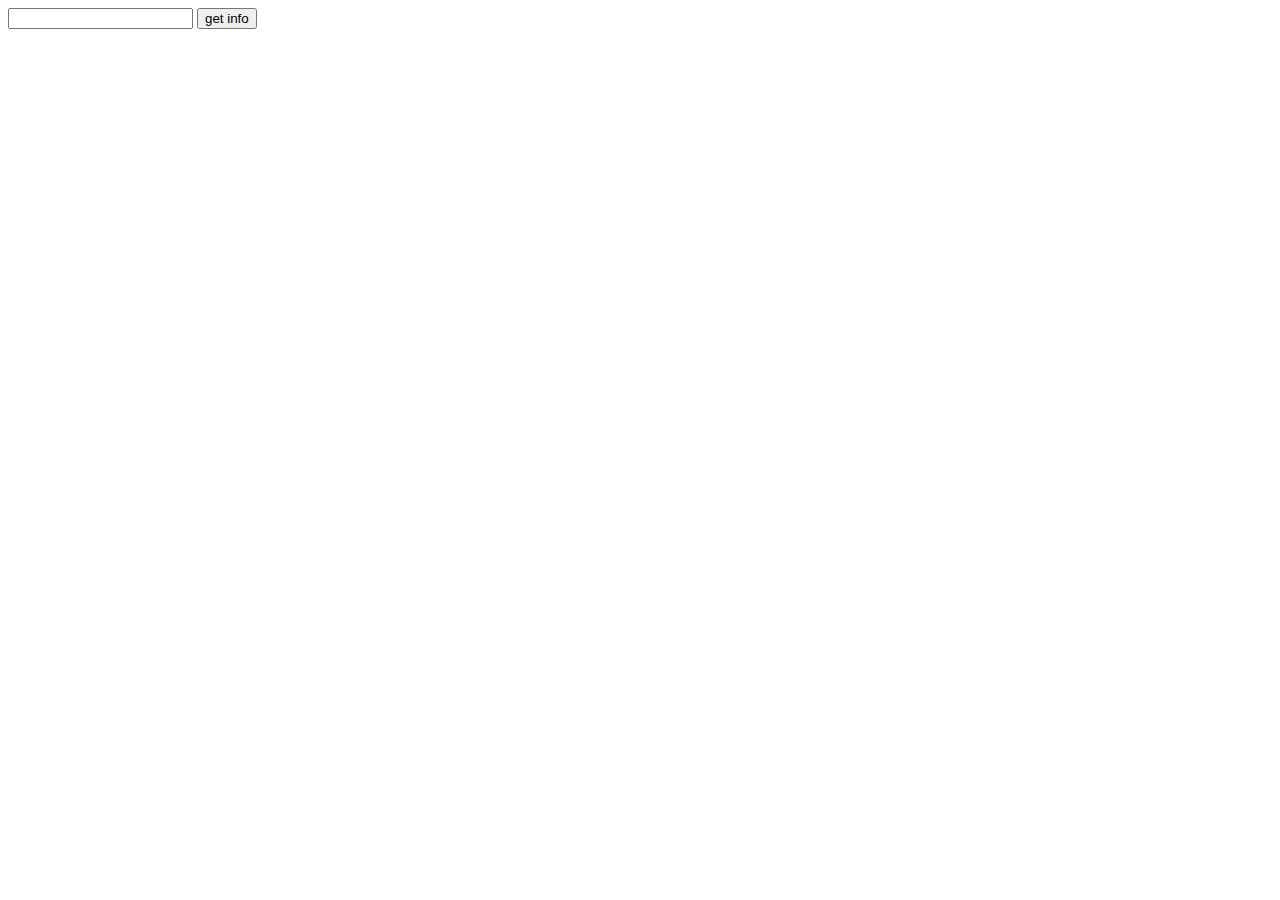
<file: ajax/index.html>
<!DOCTYPE html>
<html lang="en">
  <head>
    <script src="https://ajax.googleapis.com/ajax/libs/jquery/3.7.1/jquery.min.js"></script>

    <meta charset="UTF-8" />
    <meta name="viewport" content="width=device-width, initial-scale=1.0" />
    <title>ajax</title>
  </head>

  <body>
    <input type="text" class="my-comment">
    <button>get info</button>
    <div id="show"></div>

    <script src="./jquery-3.4.1.min.js"></script>
    <script>
      $(function () {
        $("button").on("click", function () {
          $.ajax({
            // type:'post'//jquery before 1.9.0
            method: "POST",
            //   cache:false,
            //   async:false,
            //   timeout:3000,
            //   dataType:'html',//default is inteligent guess jquery do it
            // username:'hiwa',
            // password:'soul',
            // contentType:'multipart/form-data',//default is application/x-www-form-urlencoded
            url: "comments.php",
            data: {
                // comment: 'testing thanks'
                comment:$('.my-comment').val()
            //   name: "osama",
            //   lastlogin: "2 days ago",
            },
            beforeSend: function (xhr) {
              // console.log(`before send ${xhr}`)
              console.log("before send");
            },
            success: function (data, status, xhr) {
              console.log(data);
              console.log(status);
              console.log(xhr);
              console.log("success");
              $("#show").html(data);
            },
            error: function (xhr, status, error) {
              console.log(xhr);
              console.log(status);
              console.log(error);
              console.log("error fun");
            },
            complete: function (xhr, status) {
              console.log(xhr);
              console.log(status);
              console.log("complete fun");
            },
          });
        });
      });
    </script>
  </body>
</html>
</file>
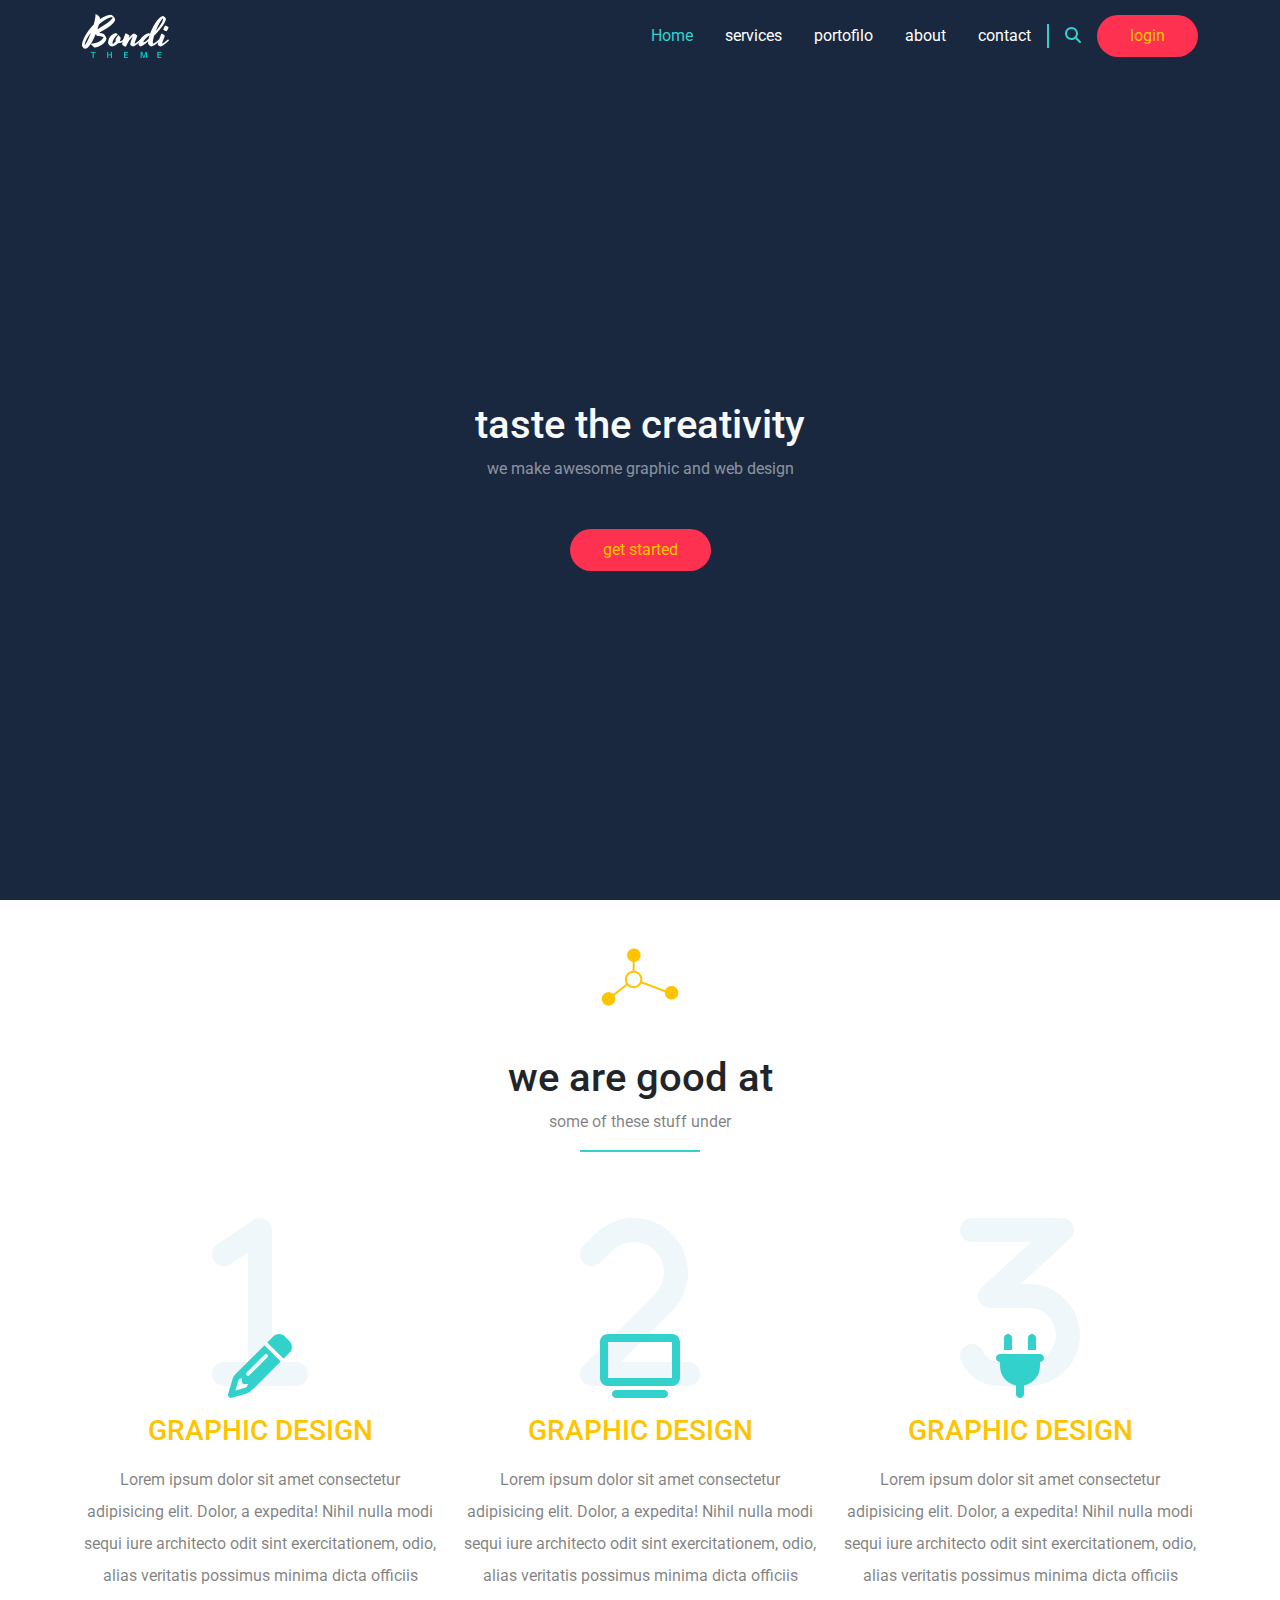
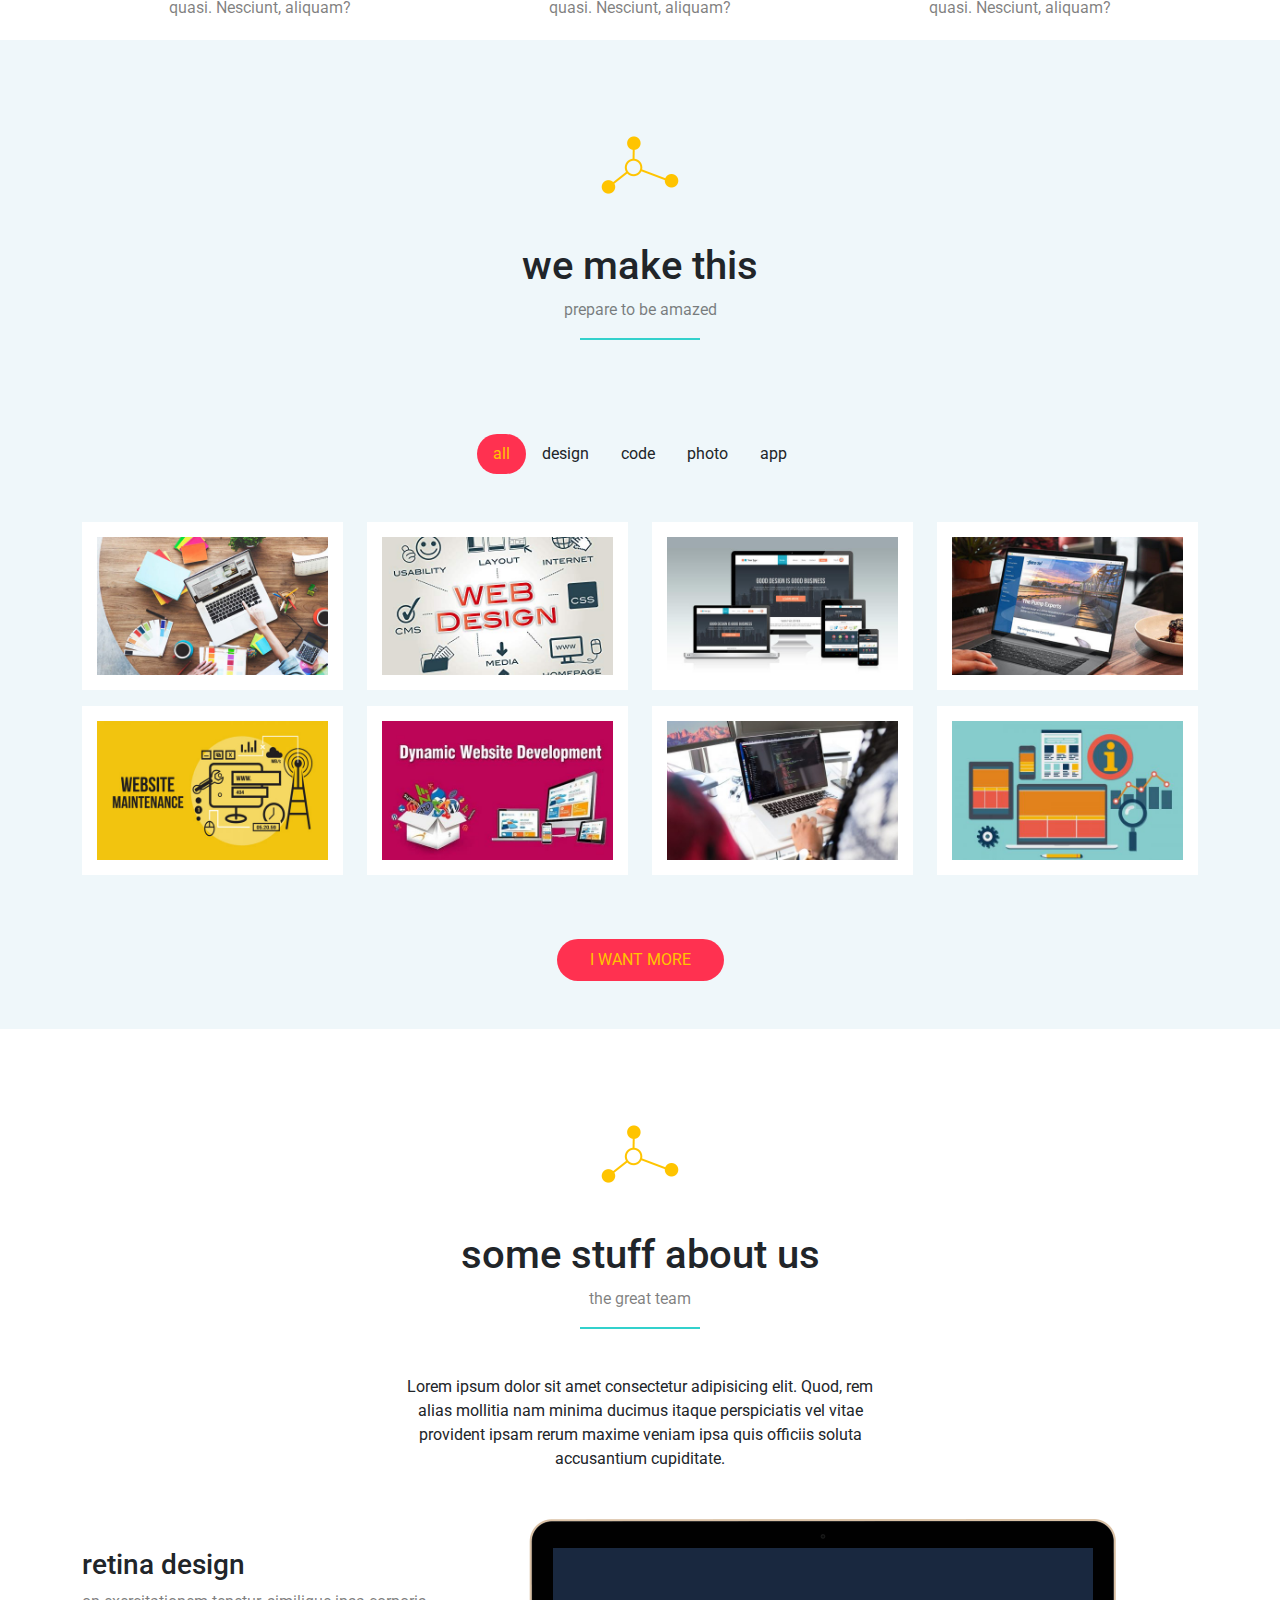
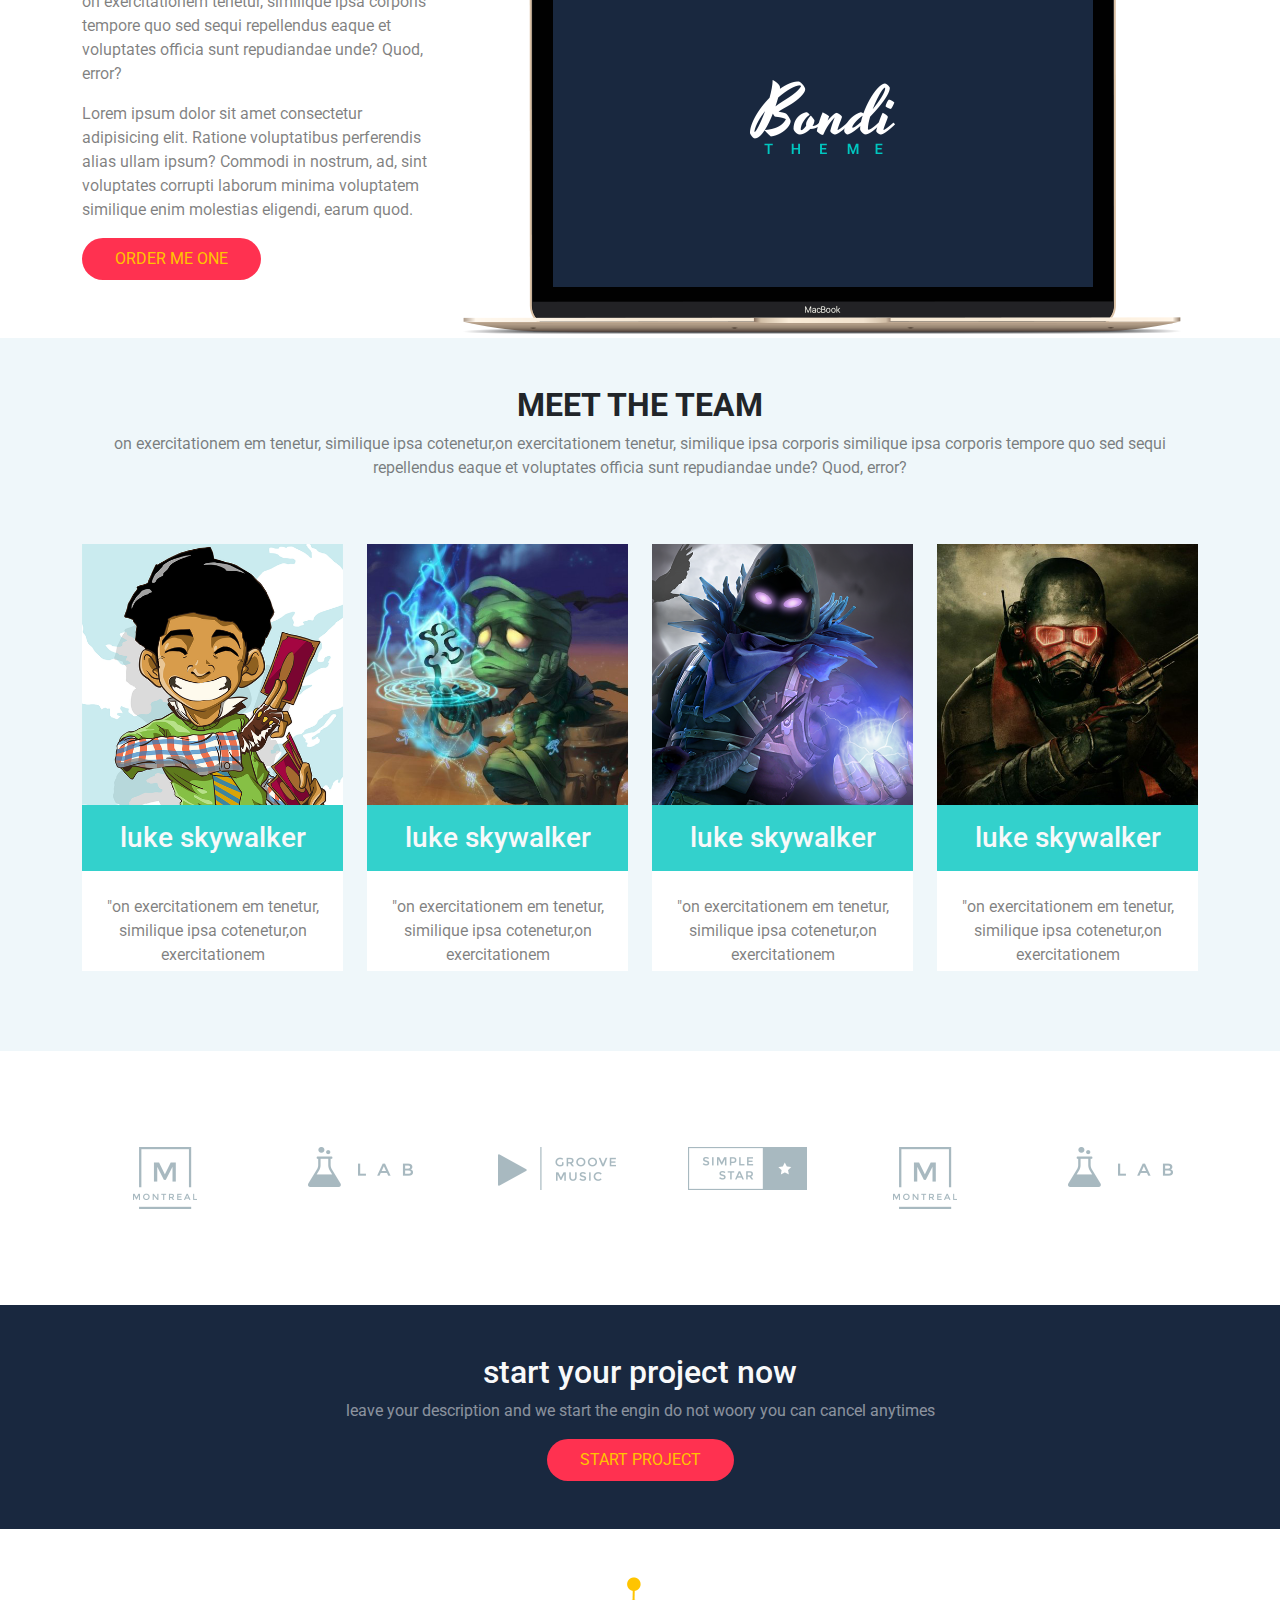
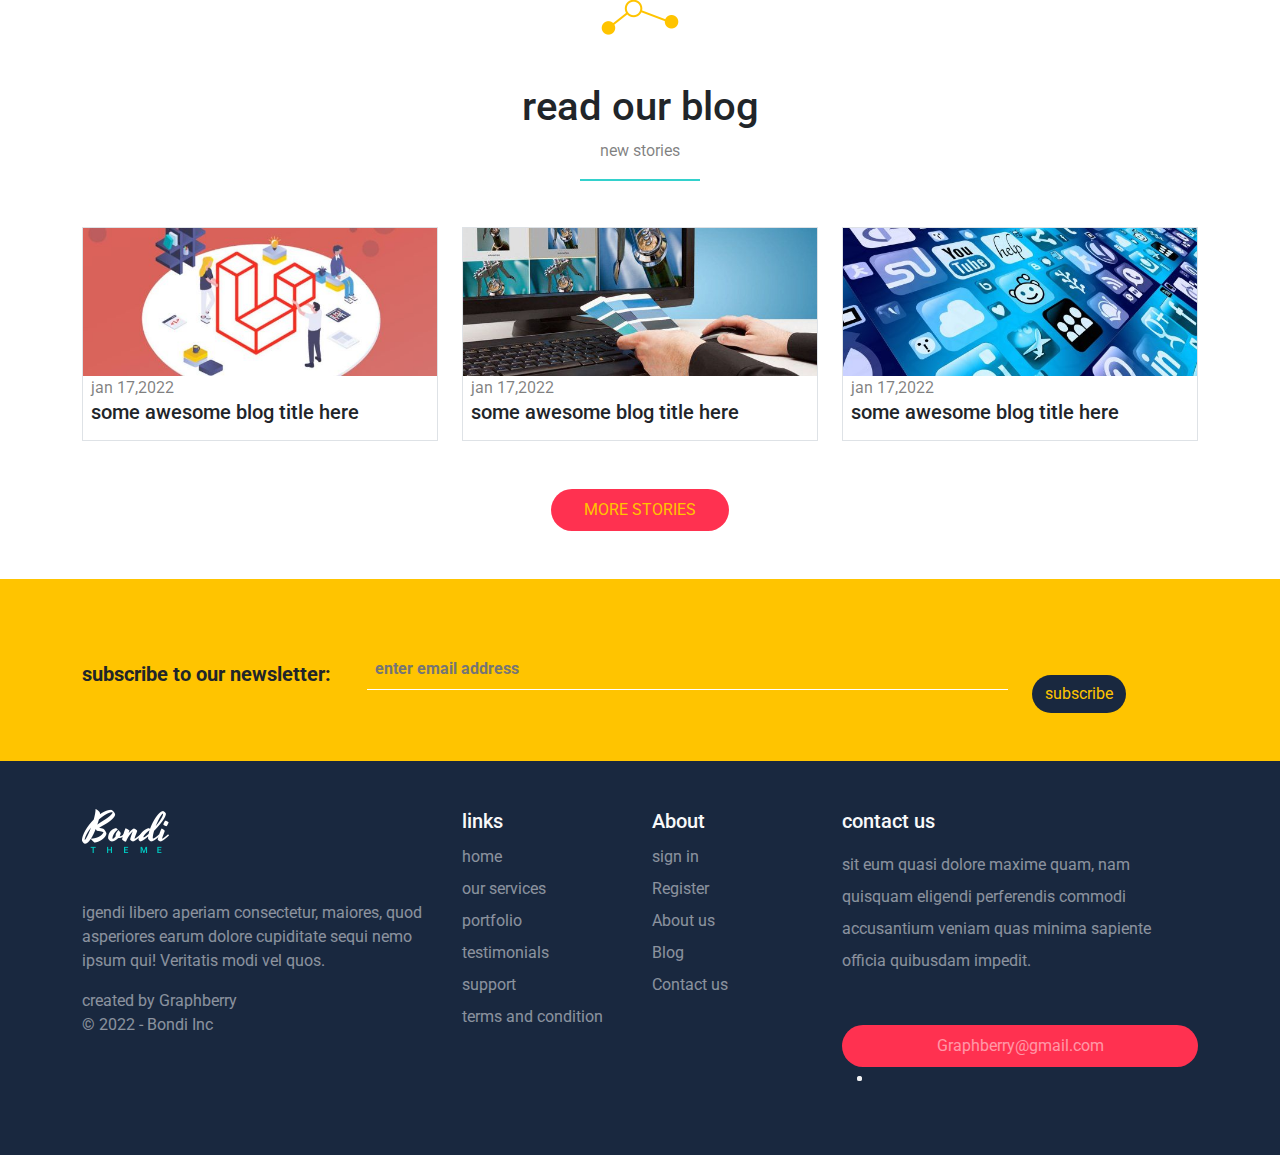
<file: bootstrap5/index.html>
<!DOCTYPE html>
<html lang="en">
<head>
    <meta charset="UTF-8">
    <title>boot</title>
    <link rel="stylesheet" href="./css/bootstrap.min.css">
    <link rel="stylesheet" href="./css/all.min.css">
    <link rel="stylesheet" href="./css/boot.css">
    <link rel="preconnect" href="https://fonts.googleapis.com">
    <link rel="preconnect" href="https://fonts.gstatic.com" crossorigin>
    <link href="https://fonts.googleapis.com/css2?family=Cairo:wght@300;400;700&family=Open+Sans:wght@400;700&family=Playfair+Display+SC&family=Playfair+Display:ital,wght@1,500&family=Roboto:wght@100;300;400;500;700&display=swap" rel="stylesheet">
</head>
<body>
  <nav class="text-primary navbar navbar-expand-lg sticky-top">
    <div class="container">
      <a class="navbar-brand " href="#">
        <img src="./image/logo.png" alt="">
      </a>
      <button class="navbar-toggler" type="button" data-bs-toggle="collapse" data-bs-target="#main" aria-controls="main" aria-expanded="false" aria-label="Toggle navigation">
        <i class="fa-solid fa-bars"></i>
      </button>
      <div class="collapse navbar-collapse" id="main">
        <ul class="navbar-nav ms-auto mb-2 mb-lg-0">
          <li class="nav-item">
            <a class="nav-link p-lg-3 active" aria-current="page" href="#">Home</a>
          </li>
          <li class="nav-item">
            <a class="nav-link  p-lg-3" href="#">services</a>  
          </li>
          <li class="nav-item">
            <a class="nav-link  p-lg-3" href="#">portofilo</a>  
          </li>
          <li class="nav-item">
            <a class="nav-link  p-lg-3" href="#">about</a>  
          </li>
          <li class="nav-item">
            <a class="nav-link  p-lg-3" href="#">contact</a>  
          </li>
        </ul>
        <div class="search ps-3 pe-3 d-none d-lg-block">
          <i class="fa-solid fa-magnifying-glass "></i>
        </div>
        <a  class="btn rounded-pill main-btn " href="#">login</a>
      </div>
    </div>
  </nav>
  <!-- start landing  -->
  <div class="landing  d-flex justify-content-center align-items-center">
    <div class="text-center text-light ">
      <h1>taste the creativity</h1>
      <p class="mb-5 text-white-50">we make awesome graphic and web design</p>
      <a class="btn  rounded-pill main-btn " href="#">get started</a>
    </div>

  </div>
  <!-- end landing  -->
  <!-- start features  -->
  <div class="features text-center">
    <div class="container">
      <div class="main-title py-5 text-center position-relative">
        <img class="mb-5" src="./image/title.png" alt="">
        <h1>we are good at</h1>
        <p class="text-black-50">some of these stuff under</p>
      </div>
      <div class="row">
        <div class="col-md-6 col-lg-4">
          <div class="feat">
            <div class="icon-holder position-relative">
              <i class="fa-solid fa-1 number bottom-0 position-absolute"></i>
              <i class="fa-solid fa-pencil fa-4x icon bottom-0 position-absolute"></i>
            </div>
            <h3 class="my-3 text-uppercase">graphic design</h3>
            <p class="text-black-50 lh-lg">Lorem ipsum dolor sit amet consectetur adipisicing elit. Dolor, a expedita! Nihil nulla modi sequi iure architecto odit sint exercitationem, odio, alias veritatis possimus minima dicta officiis quasi. Nesciunt, aliquam?</p> 
          </div>
        </div>
        <div class="col-md-6 col-lg-4">
          <div class="feat">
            <div class="icon-holder position-relative">
              <i class="fa-solid fa-2 number bottom-0 position-absolute"></i>
              <i class="fa-solid fa-tv fa-4x icon bottom-0 position-absolute"></i>
            </div>
            <h3 class="my-3 text-uppercase">graphic design</h3>
            <p class="text-black-50 lh-lg">Lorem ipsum dolor sit amet consectetur adipisicing elit. Dolor, a expedita! Nihil nulla modi sequi iure architecto odit sint exercitationem, odio, alias veritatis possimus minima dicta officiis quasi. Nesciunt, aliquam?</p> 
          </div>
        </div>
        <div class="col-md-6 col-lg-4">
          <div class="feat">
            <div class="icon-holder position-relative">
              <i class="fa-solid fa-3 number bottom-0 position-absolute"></i>
              <i class="fa-solid fa-plug fa-4x icon bottom-0 position-absolute"></i>
            </div>
            <h3 class="my-3 text-uppercase">graphic design</h3>
            <p class="text-black-50 lh-lg">Lorem ipsum dolor sit amet consectetur adipisicing elit. Dolor, a expedita! Nihil nulla modi sequi iure architecto odit sint exercitationem, odio, alias veritatis possimus minima dicta officiis quasi. Nesciunt, aliquam?</p> 
          </div>
        </div>
      </div>
    </div>
  </div>
  <!-- end features  -->
  <!-- start our work -->
  <div class="our-work text-center py-5">
    <div class="container">
      <div class="main-title py-5 text-center position-relative">
        <img class="mb-5" src="./image/title.png" alt="">
        <h1>we make this</h1>
        <p class="text-black-50">prepare to be amazed</p>
      </div>
      <ul class="list-unstyled d-flex justify-content-center my-5">
        <li class="active rounded-pill">all</li>
        <li>design</li>
        <li>code</li>
        <li>photo</li>
        <li>app</li>
      </ul>
      <div class="row">
        <div class="col-sm-6 col-md-4 col-lg-3">
          <div class="box bg-white mb-3" data-work="application">
            <img class="img-fluid"  src="./image/work-01.jpg" alt="">
          </div>
        </div>
        <div class="col-sm-6 col-md-4 col-lg-3">
          <div class="box bg-white mb-3" data-work="application">
            <img class="img-fluid"  src="./image/work-02.jpg" alt="">
          </div>
        </div><div class="col-sm-6 col-md-4 col-lg-3">
          <div class="box bg-white mb-3" data-work="application">
            <img class="img-fluid"  src="./image/work-03.jpg" alt="">
          </div>
        </div><div class="col-sm-6 col-md-4 col-lg-3">
          <div class="box bg-white mb-3" data-work="application">
            <img class="img-fluid"  src="./image/work-04.jpg" alt="">
          </div>
        </div><div class="col-sm-6 col-md-4 col-lg-3">
          <div class="box bg-white mb-3" data-work="application">
            <img class="img-fluid"  src="./image/work-05.jpg" alt="">
          </div>
        </div><div class="col-sm-6 col-md-4 col-lg-3">
          <div class="box bg-white mb-3" data-work="application">
            <img class="img-fluid"  src="./image/work-06.jpg" alt="">
          </div>
        </div><div class="col-sm-6 col-md-4 col-lg-3">
          <div class="box bg-white mb-3" data-work="application">
            <img class="img-fluid"  src="./image/work-07.jpg" alt="">
          </div>
        </div><div class="col-sm-6 col-md-4 col-lg-3">
          <div class="box bg-white mb-3" data-work="application">
            <img class="img-fluid"  src="./image/work-08.jpg" alt="">
          </div>
        </div>
      </div>
      <div class="d-flex justify-content-center mt-5">
        <a class="btn  rounded-pill main-btn text-uppercase" href="/">i want more</a>
      </div>
    </div>
  </div>
  <!-- end our work -->
  <!-- start stuff  -->
  <div class="stuff pt-5">
    <div class="container">
      <div class="main-title py-5 text-center position-relative">
        <img class="mb-5" src="./image/title.png" alt="">
        <h1>some stuff about us</h1>
        <p class="text-black-50 ">the great team</p>
      </div>
      <p class="description text-center m-auto">
        Lorem ipsum dolor sit amet consectetur adipisicing elit. Quod, rem alias mollitia nam minima ducimus itaque perspiciatis vel vitae provident ipsam rerum maxime veniam ipsa quis officiis soluta accusantium cupiditate.
      </p>
      <div class="row pt-5 align-items-center">
        <div class="col-lg-4 mb-4 text-center text-md-start">
          <h3>retina design</h3>
          <p class="text-black-50 fs-6">on exercitationem tenetur, similique ipsa corporis tempore quo sed sequi repellendus eaque et voluptates officia sunt repudiandae unde? Quod, error?</p>
          <p class="text-black-50 fs-6">Lorem ipsum dolor sit amet consectetur adipisicing elit. Ratione voluptatibus perferendis alias ullam ipsum? Commodi in nostrum, ad, sint voluptates corrupti laborum minima voluptatem similique enim molestias eligendi, earum quod.</p>
          <a class="btn  rounded-pill main-btn text-uppercase" href="/">order me one</a>
        </div>
        <div class="col-lg-8">
          <div class="image">
            <img class="img-fluid" src="./image/laptop.png" alt="">
          </div>
        </div>
      </div>
    </div>
  </div>
  <!-- end stuff  -->
  <!-- start team  -->
  <div class="team text-center pt-5 mt-1">
    <div class="container">
      <h2 class="text-uppercase fw-bold">meet the team</h2>
      <p class="text-black-50 fs-6">on exercitationem em tenetur, similique ipsa cotenetur,on exercitationem tenetur, similique ipsa corporis similique ipsa corporis tempore quo sed sequi repellendus eaque et voluptates officia sunt repudiandae unde? Quod, error?</p>
    <div class="row py-5">
      <div class="col-lg-3  col-md-6 mb-3">
        <div class="box bg-white">
          <img class="img-fluid" src="./image/team-1.png" alt="">
          <h3 class="p-3 text-light">luke skywalker</h3>
          <blockquote class="pt-3 pb-1 text-black-50"> "on exercitationem em tenetur, similique ipsa cotenetur,on exercitationem </blockquote>
        </div>
      </div>
      <div class="col-lg-3  col-md-6 mb-3">
        <div class="box bg-white">
          <img class="img-fluid" src="./image/team-2.png" alt="">
          <h3 class="p-3 text-light">luke skywalker</h3>
          <blockquote class="pt-3 pb-1 text-black-50"> "on exercitationem em tenetur, similique ipsa cotenetur,on exercitationem </blockquote>
        </div>
      </div>
      <div class="col-lg-3  col-md-6 mb-3">
        <div class="box bg-white">
          <img class="img-fluid" src="./image/team-3.png" alt="">
          <h3 class="p-3 text-light">luke skywalker</h3>
          <blockquote class="pt-3 pb-1 text-black-50"> "on exercitationem em tenetur, similique ipsa cotenetur,on exercitationem </blockquote>
        </div>
      </div>
      <div class="col-lg-3  col-md-6 mb-3">
        <div class="box bg-white">
          <img class="img-fluid" src="./image/team-4.png" alt="">
          <h3 class="p-3 text-light">luke skywalker</h3>
          <blockquote class="pt-3 pb-1 text-black-50"> "on exercitationem em tenetur, similique ipsa cotenetur,on exercitationem </blockquote>
        </div>
      </div>
    </div>
    </div>
  </div>
  <!-- end team  -->
  <!-- start tech  -->
  <div class="tech text-center p-5">
    <div class="container">
      <div class="row ">
        <div class="col-sm-6 col-md-4 col-lg-2 p-5">
          <img src="./image/tech-1.png" alt="">
        </div>
        <div class="col-sm-6 col-md-4 col-lg-2 p-5">
          <img src="./image/tech-2.png" alt="">
        </div>
        <div class="col-sm-6 col-md-4 col-lg-2 p-5">
          <img src="./image/tech-3.png" alt="">
        </div>
        <div class="col-sm-6 col-md-4 col-lg-2 p-5">
          <img src="./image/tech-4.png" alt="">
        </div>
        <div class="col-sm-6 col-md-4 col-lg-2 p-5">
          <img src="./image/tech-1.png" alt="">
        </div>
        <div class="col-sm-6 col-md-4 col-lg-2 p-5">
          <img src="./image/tech-2.png" alt="">
        </div>
        
      </div>
    </div>
  </div>
  <!-- end tech   -->
  <!-- start project  -->
  <div class="project py-5 text-center">
    <h2 class="text-light">start your project now</h2>
    <p class="text-white-50">leave your description and we start the engin do not woory you can cancel anytimes </p>
    <a class="btn  rounded-pill main-btn text-uppercase" href="/">start project </a>
  </div>
  <!-- end project  -->
  <!-- start blog  -->
  <div class="blog ">
    <div class="container">
      <div class="main-title py-5 text-center position-relative">
        <img class="mb-5" src="./image/title.png" alt="">
        <h1>read our blog</h1>
        <p class="text-black-50 ">new stories</p>
      </div>
      <div class="row">
        <div class="col-md-6 col-lg-4">
          <div class="box bg-white border mb-5">
            <img class="img-fluid" src="./image/blog-1.jpg" alt="">
            <span class="pt-3 ps-2 text-black-50">jan 17,2022</span>
            <h5 class="pb-2 ps-2">some awesome blog title here</h5>
          </div>
        </div>
        <div class="col-md-6 col-lg-4">
          <div class="box bg-white border mb-5">
            <img class="img-fluid" src="./image/blog-2.jpg" alt="">
            <span class="pt-3 ps-2 text-black-50">jan 17,2022</span>
            <h5 class="pb-2 ps-2">some awesome blog title here</h5>
          </div>
        </div>
        <div class="col-md-6 col-lg-4">
          <div class="box bg-white border mb-5">
            <img class="img-fluid" src="./image/blog-3.jpg" alt="">
            <span class="pt-3 ps-2 text-black-50">jan 17,2022</span>
            <h5 class="pb-2 ps-2">some awesome blog title here</h5>
          </div>
        </div>
      </div>
      <div class="text-center">
        <a class="btn  rounded-pill main-btn text-uppercase " href="/">more stories </a>
      </div>
    </div>
  </div>
  <!-- end blog  -->
  <!-- start subscrib  -->
  <div class="subscribe pt-5 pb-5 text-center text-md-start mt-5">
    <div class="container">
      <form action="" class="row align-items-center">
        <div class="col-md-6 col-lg-3 mt-4">
          <div class="fw-bold fs-5 mb-3">subscribe to our newsletter:</div>
        </div>
        <div class="col-md-6 col-lg-7 ">
          <input class="w-100 bg-transparent p-2" type="text" placeholder="enter email address">
        </div>
        <div class="col-md-6 col-lg-2">
          <input class="mt-5 btn rounded-pill" type="submit" value="subscribe">
        </div>
      </form>
    </div>
  </div>
  <!-- end subscribe  -->
  <!-- start footer  -->
  <div class="footer  py-5 text-white-50 text-center text-md-start">
    <div class="container">
      <div class="row">
        <div class="col-md-6 col-lg-4 mb-5">
          <div class="info">
            <img class="mb-5" src="./image/logo.png" alt="">
            <p>igendi libero aperiam consectetur, maiores, quod asperiores earum dolore cupiditate sequi nemo ipsum qui! Veritatis modi vel quos.</p>
            <div class="copyright">
              created by <span>Graphberry</span>
              <div>&copy; 2022 - <span>Bondi Inc</span></div>
            </div>
          </div>
        </div>
        <div class="col-md-6 col-lg-2">
          <div class="links">
            <h5 class="text-light">links</h5>
            <ul class="list-unstyled lh-lg">
              <li>home</li>
              <li>our services</li>
              <li>portfolio</li>
              <li>testimonials</li>
              <li>support</li>
              <li>terms and condition</li>
            </ul>
          </div>
        </div>
        <div class="col-md-6 col-lg-2">
          <div class="links">
            <h5 class="text-light">About</h5>
            <ul class="list-unstyled lh-lg">
              <li>sign in</li>
              <li>Register</li>
              <li>About us </li>
              <li>Blog</li>
              <li>Contact us</li>
            </ul>
          </div>
        </div>
        <div class="col-md-6 col-lg-4">
          <div class="contact">
            <h5 class="text-light">contact us</h5>
            <p class="lh-lg mt-3 mb-5"> sit eum quasi dolore maxime quam, nam quisquam eligendi perferendis commodi accusantium veniam quas minima sapiente officia quibusdam impedit.</p>
            <a class="btn rounded-pill text-white-50 main-btn w-100">Graphberry@gmail.com</a>
            <ul class="icones d-flex">
              <li><a href=""></a></li>
              <li><a href=""></a></li>
              <li><a href=""></a></li>
              <li><a href=""></a></li>
            </ul>
          </div>

        </div>

      </div>
    </div>
  </div>
  <!-- end footer  -->

    <script src="./js/bootstrap.bundle.min.js"></script>
    <script src="./js/all.min.js"></script>
</body>
</html>
</file>
<file: bootstrap5/css/boot.css>
:root {
    --dark-color : #19283f;
    --green-color: #33d1cc;
    --red-color: #ff3150;
    --yellow-color: #ffc400;
    --section-color: #eff7fa;
}
body {
    font-family: 'Roboto', sans-serif;
    /* height: 10000px; */
}
.main-title::after {
    content: "";
    position: absolute;
    width: 120px;
    height: 2px;
    background-color: var(--green-color);
    left: 50%;
    transform: translateX(-50%);

}
/* start navbar */
.navbar {
    background-color: var(--dark-color);
}
.navbar .navbar-nav .nav-link {
    color: white;
}
.navbar .navbar-nav .nav-link.active,
.navbar .navbar-nav .nav-link:focus,
.navbar .navbar-nav .nav-link:hover {
    color: var(--green-color);
}
.navbar-brand {
    color: aliceblue;
}
.navbar .search {
    border-left: 2px solid var(--green-color);
}
.navbar .search svg {
    color: var(--green-color);
}
.navbar-toggler {
    color: white;
    border-color: white;
    font-size: 25px;
}
.navbar-toggler:focus {
    box-shadow: none;
}
.navbar-toggler[aria-expanded="true"]{
    border-color: var(--green-color);
}
/* end navbar */
/* start landing  */
.landing {
    height: calc(100vh - 72px);
    background-color: var(--dark-color);
}
.main-btn {
    background-color: var(--red-color);
    color: var(--yellow-color);
    padding: 0.5rem 2rem;
}
.main-btn:hover {
    color: var(--yellow-color);
}
/* end landing  */
/* strat feature  */
.icon-holder {
    height: 200px;
}
.icon-holder .number {
    height: 12rem;
    color: var(--section-color);
}
.icon-holder svg {
    left: 50%;
    transform: translateX(-50%);
}
.icon-holder .icon {
    color: var(--green-color);
}
.features h3 {
    color: var(--yellow-color);
}
/* end feature  */
/* start our-work */
.our-work {
    background-color: var(--section-color);
}
.our-work ul li {
    padding: 0.5rem 1rem;
    cursor: pointer;
}
.our-work ul li.active {
    background-color: var(--red-color);
    color: var(--yellow-color);
}
.our-work ul li:not(.active):hover {
    color: var(--red-color);
}
.our-work .box {
    padding: 15px;
    overflow: hidden;
    position: relative;
}
.our-work .box::before {
    content: attr(data-work);
    position: absolute;
    background-color:#33d1cca1; 
    width: calc(100% - 30px);
    height: calc(100% - 30px);
    display: flex;
    justify-content: center;
    font-weight: bold;
    color: white;
    align-items: center;
    transition: 0.3s;
    font-size: 1.5rem;
    transform: translateX(calc(-100% - 15px));
}
.our-work .box:hover::before {
    transform: translateX(0);
}
/* end our-work  */
/* start stuff  */
.stuff .description {
    max-width: 500px;
}
/* end stuff  */
/* start team  */
.team {
    background-color: var(--section-color);
}
.team .row .box h3 {
    background-color: var(--green-color);
}
.team .row .box p {
    background-color: white;
}
/* end team  */
/* start project */
.project {
    background-color: var(--dark-color);
}
/* end project  */
/* start subscribe  */
.subscribe {
    background-color: var(--yellow-color);
}
input[type="text"] {
    outline: none;
    border: none;
    border-bottom: 1px solid white;
    color: white;
    font-weight: bold;
}
input[type="submit"] {
    background-color: var(--dark-color);
    color: var(--yellow-color);
}

/* end subscripe  */
/* start footer  */
.footer {
    background-color: var(--dark-color);
}
.contact a {
    background-color: var(--red-color);
}
/* end footer  */
</file>
